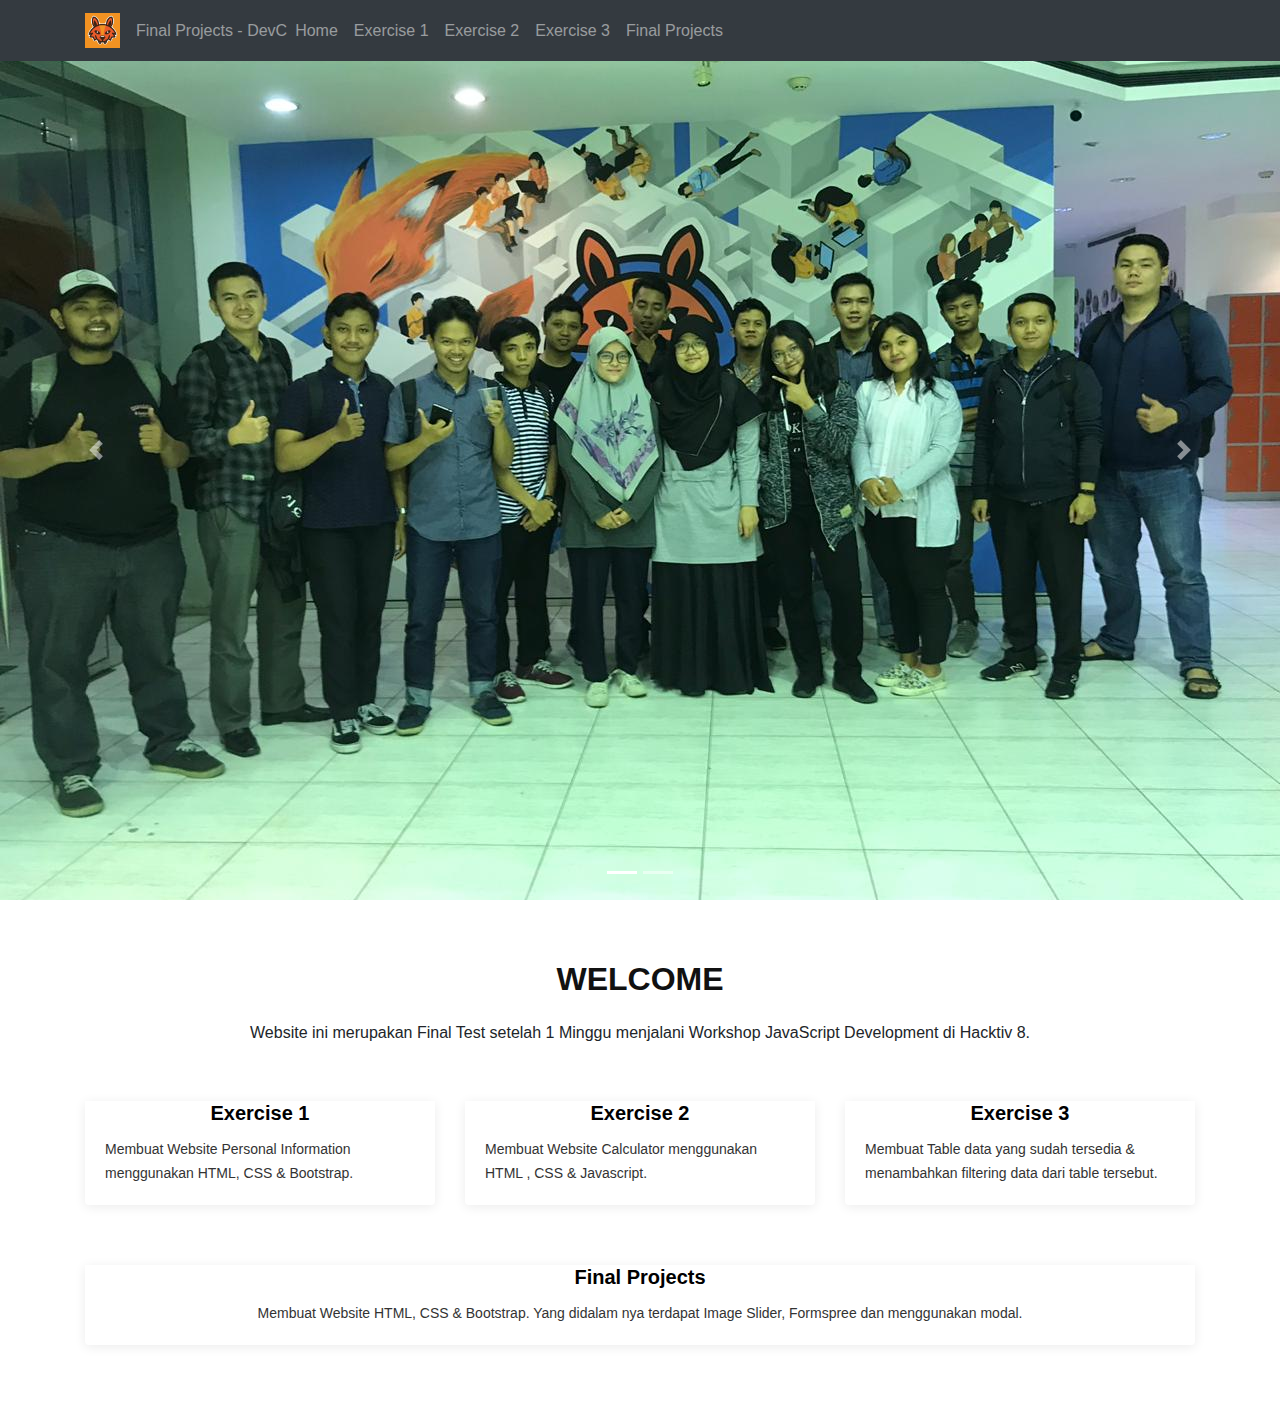
<file: FinalProjects/index.html>
<html>
    <head>
        <title>Final Projects</title>
        <meta charset="UTF-8">
        <meta name="viewport" content="width=device-width, initial-scale=1.0">
        <link rel="stylesheet" href="https://maxcdn.bootstrapcdn.com/bootstrap/4.0.0/css/bootstrap.min.css" integrity="sha384-Gn5384xqQ1aoWXA+058RXPxPg6fy4IWvTNh0E263XmFcJlSAwiGgFAW/dAiS6JXm" crossorigin="anonymous">
        <script src="https://code.jquery.com/jquery-3.2.1.slim.min.js" integrity="sha384-KJ3o2DKtIkvYIK3UENzmM7KCkRr/rE9/Qpg6aAZGJwFDMVNA/GpGFF93hXpG5KkN" crossorigin="anonymous"></script>
        <script src="https://cdnjs.cloudflare.com/ajax/libs/popper.js/1.12.9/umd/popper.min.js" integrity="sha384-ApNbgh9B+Y1QKtv3Rn7W3mgPxhU9K/ScQsAP7hUibX39j7fakFPskvXusvfa0b4Q" crossorigin="anonymous"></script>
        <script src="https://maxcdn.bootstrapcdn.com/bootstrap/4.0.0/js/bootstrap.min.js" integrity="sha384-JZR6Spejh4U02d8jOt6vLEHfe/JQGiRRSQQxSfFWpi1MquVdAyjUar5+76PVCmYl" crossorigin="anonymous"></script>
        <link rel="stylesheet" href="custom.css">
        

        <script type="text/javascript">
          $(document).ready(function(){
            $("#myModal").modal('show');
          });
        </script>

    </head>

    <body>
        <nav class="navbar navbar-expand-md navbar-dark bg-dark fixed-top">
            <div class="container">
                <button class="navbar-toggler" data-toggle="collapse" data-target="#collapse_target">
                    <span class="navbar-toggler-icon"></span>
                </button>

                <div class="collapse navbar-collapse" id="collapse_target">
                <a class="navbar-brand"><img src="img/logo-hactiv.png" width="35px" height="35px"></a>
                <span class="navbar-text"> Final Projects - DevC</span>

                <ul class="navbar-nav">
                    <li class="nav-item">
                        <a class="nav-link" href="#">Home</a>
                    </li>
                    <li class="nav-item">
                        <a class="nav-link" href="exercise1.html">Exercise 1</a>
                    </li>
                    <li class="nav-item">
                        <a class="nav-link" href="exercise2.html">Exercise 2</a>
                    </li>
                    <li class="nav-item">
                        <a class="nav-link" href="exercise3.html">Exercise 3</a>
                    </li>
                    <li class="nav-item">
                        <a class="nav-link" href="exercise4.html">Final Projects</a>
                    </li>
                </ul>

                </div>
            </div>            
        </nav>

        <div id="myModal" class="modal fade">
            <div class="modal-dialog">
                <div class="modal-content">
                    <div class="modal-header">
                        <button type="button" class="close" data-dismiss="modal" aria-hidden="true">&times;</button>
                        <h4 class="modal-title">Welcome</h4>
                    </div>
                    <div class="modal-body">
                      <p>Jelajahi Website Hasil Pembelajaran Di Hacktiv8.</p>
                    </div>
                </div>
            </div>
        </div>

        <div id="carouselExampleIndicators" class="carousel slide" data-ride="carousel">
                <ol class="carousel-indicators">
                  <li data-target="#carouselExampleIndicators" data-slide-to="0" class="active"></li>
                  <li data-target="#carouselExampleIndicators" data-slide-to="1"></li>
                </ol>
                <div class="carousel-inner">
                  <div class="carousel-item active">
                    <img class="d-block w-100" src="img/Image-1.jpg" alt="First slide">
                  </div>
                  <div class="carousel-item">
                    <img class="d-block w-100" src="img/Image-3.jpg" alt="Third slide">
                  </div>
                </div>
                <a class="carousel-control-prev" href="#carouselExampleIndicators" role="button" data-slide="prev">
                  <span class="carousel-control-prev-icon" aria-hidden="true"></span>
                  <span class="sr-only">Previous</span>
                </a>
                <a class="carousel-control-next" href="#carouselExampleIndicators" role="button" data-slide="next">
                  <span class="carousel-control-next-icon" aria-hidden="true"></span>
                  <span class="sr-only">Next</span>
                </a>
        </div>


        <section id="about">
          <div class="container">

            <header class="section-header">
                <h3>Welcome</h3>
                <p style="text-align:center;">Website ini merupakan Final Test setelah 1 Minggu menjalani Workshop JavaScript Development di Hacktiv 8.</p>
            </header>

            <div class="row about-cols">
              <div class="col-md-4 wow fadeInUp" style="visibility: visible; animation-name: fadeInUp;">
                  <div class="about-col">
                    <h2 class="title"><a href="exercise1.html">Exercise 1</a></h2>
                    <p>Membuat Website Personal Information menggunakan HTML, CSS & Bootstrap.</p>
                  </div>
              </div>

              <div class="col-md-4 wow fadeInUp" data-wow-delay="0.1s" style="visibility: visible; animation-delay: 0.1s; animation-name: fadeInUp;">
                  <div class="about-col">
                    <h2 class="title"><a href="exercise2.html">Exercise 2</a></h2>
                    <p>Membuat Website Calculator menggunakan HTML , CSS & Javascript.</p>
                  </div>
              </div>

                <div class="col-md-4 wow fadeInUp" data-wow-delay="0.1s" style="visibility: visible; animation-delay: 0.1s; animation-name: fadeInUp">
                    <div class="about-col">
                      <h2 class="title"><a href="exercise3.html">Exercise 3</a></h2>
                      <p>Membuat Table data yang sudah tersedia & menambahkan filtering data dari table tersebut.</p>
                    </div>
                </div>

                <div class="col-md-12 wow fadeInUp" data-wow-delay="0.1s" style="visibility: visible; animation-delay: 0.1s; animation-name: fadeInUp">
                    <div class="about-col">
                      <h2 class="title"><a href="exercise4.html">Final Projects</a></h2>
                      <p style="text-align:center;">Membuat Website HTML, CSS & Bootstrap. Yang didalam nya terdapat Image Slider, Formspree dan menggunakan modal.</p>
                    </div>
                </div>
            </div>

          </div>
        </section>
    </body>
</html>
</file>
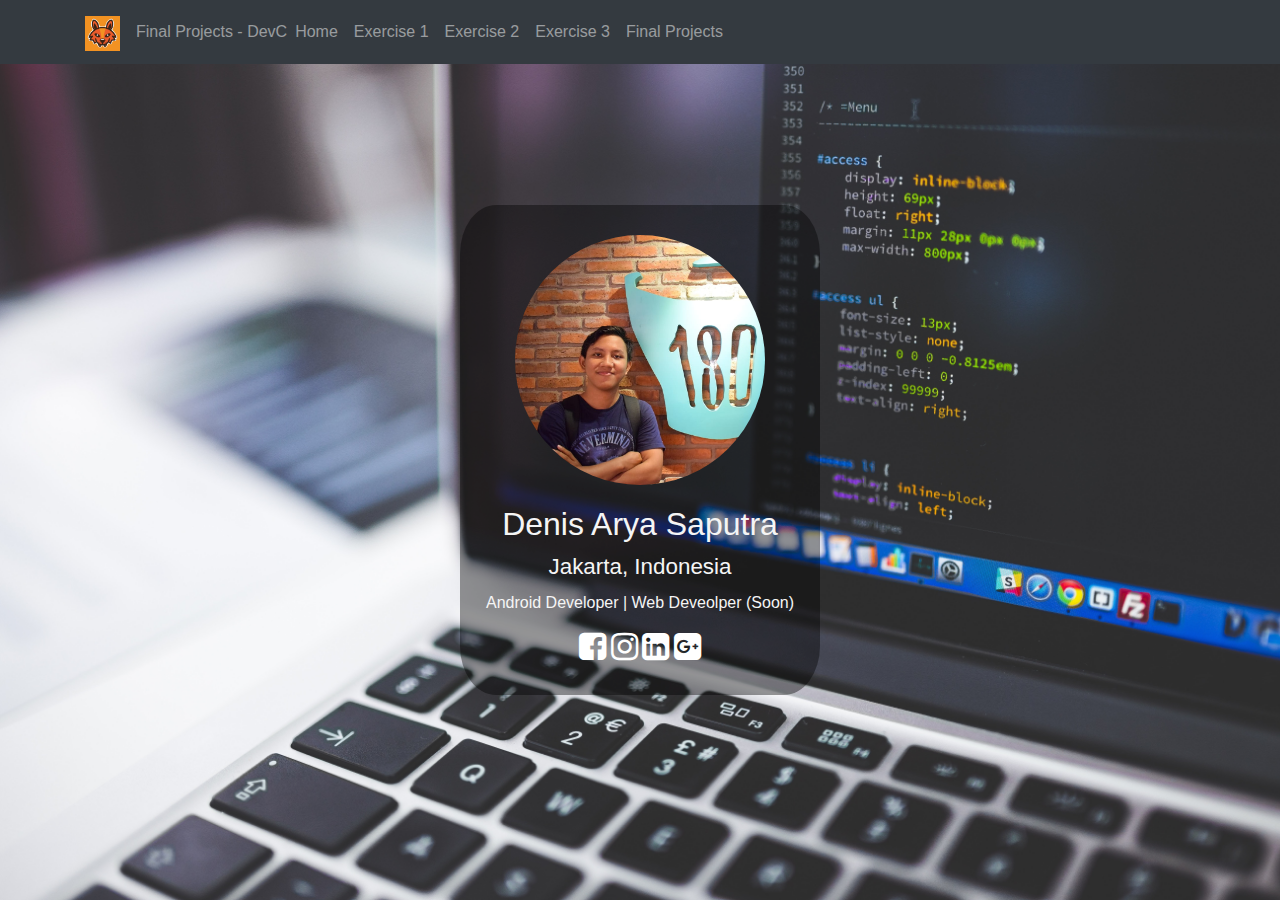
<file: FinalProjects/exercise1.html>
<!DOCTYPE html>
<html lang="en">
<head>
    <meta charset="UTF-8">
    <meta name="viewport" content="width=device-width, initial-scale=1.0">
    <meta http-equiv="X-UA-Compatible" content="ie=edge">

    <!-- Main Stylesheet File -->
    <link href="custom.css" type="text/css" rel="stylesheet">
    <link href="https://stackpath.bootstrapcdn.com/font-awesome/4.7.0/css/font-awesome.min.css" type="text/css" rel="stylesheet">
    <link href="https://fonts.googleapis.com/css?family=Cardo&display=swap" rel="stylesheet">
    <link rel="stylesheet" href="https://stackpath.bootstrapcdn.com/bootstrap/4.3.1/css/bootstrap.min.css" integrity="sha384-ggOyR0iXCbMQv3Xipma34MD+dH/1fQ784/j6cY/iJTQUOhcWr7x9JvoRxT2MZw1T" crossorigin="anonymous">
    
    <title>Personal Information</title>

</head>

    <body>
        <nav class="navbar navbar-expand-md navbar-dark bg-dark fixed-top">
            <div class="container">
                <button class="navbar-toggler" data-toggle="collapse" data-target="#collapse_target">
                    <span class="navbar-toggler-icon"></span>
                </button>

                <div class="collapse navbar-collapse" id="collapse_target">
                <a class="navbar-brand"><img src="img/logo-hactiv.png" width="35px" height="35px"></a>
                <span class="navbar-text"> Final Projects - DevC</span>

                <ul class="navbar-nav">
                    <li class="nav-item">
                        <a class="nav-link" href="index.html">Home</a>
                    </li>
                    <li class="nav-item">
                        <a class="nav-link" href="exercise1.html">Exercise 1</a>
                    </li>
                    <li class="nav-item">
                        <a class="nav-link" href="exercise2.html">Exercise 2</a>
                    </li>
                    <li class="nav-item">
                        <a class="nav-link" href="exercise3.html">Exercise 3</a>
                    </li>
                    <li class="nav-item">
                        <a class="nav-link" href="exercise4.html">Final Projects</a>
                    </li>
                </ul>

                </div>
            </div>            
        </nav>

        <div class="backImg">
            <div class="profile">
                <!-- <img src="img/Profile-Denis.jpg"> -->
                <img class="imgProfile" src="img/Profile-Denis.jpg">
                    <div class="profileText">
                        <h2>Denis Arya Saputra</h2>
                        <h3>Jakarta, Indonesia</h3>
                        <p>Android Developer | Web Deveolper (Soon) </p>
                    </div>
                    <div class="profileFonts">
                        <a href="https://www.facebook.com/dennis.a.saputra"><i class="fa fa-facebook-square fa-2x"></i></a>
                        <a href="https://www.instagram.com/dennisaryas1/"><i class="fa fa-instagram fa-2x"></i></a>
                        <a href="https://www.linkedin.com/in/denis-arya-saputra-000841129/"><i class="fa fa-linkedin-square fa-2x"></i></a>
                        <a href="https://aboutme.google.com/u/0/?referer=gplus"><i class="fa fa-google-plus-square fa-2x"></i></a>
                    </div>
            </div>     
        </div>
        
    </body>
    
</html>
</file>
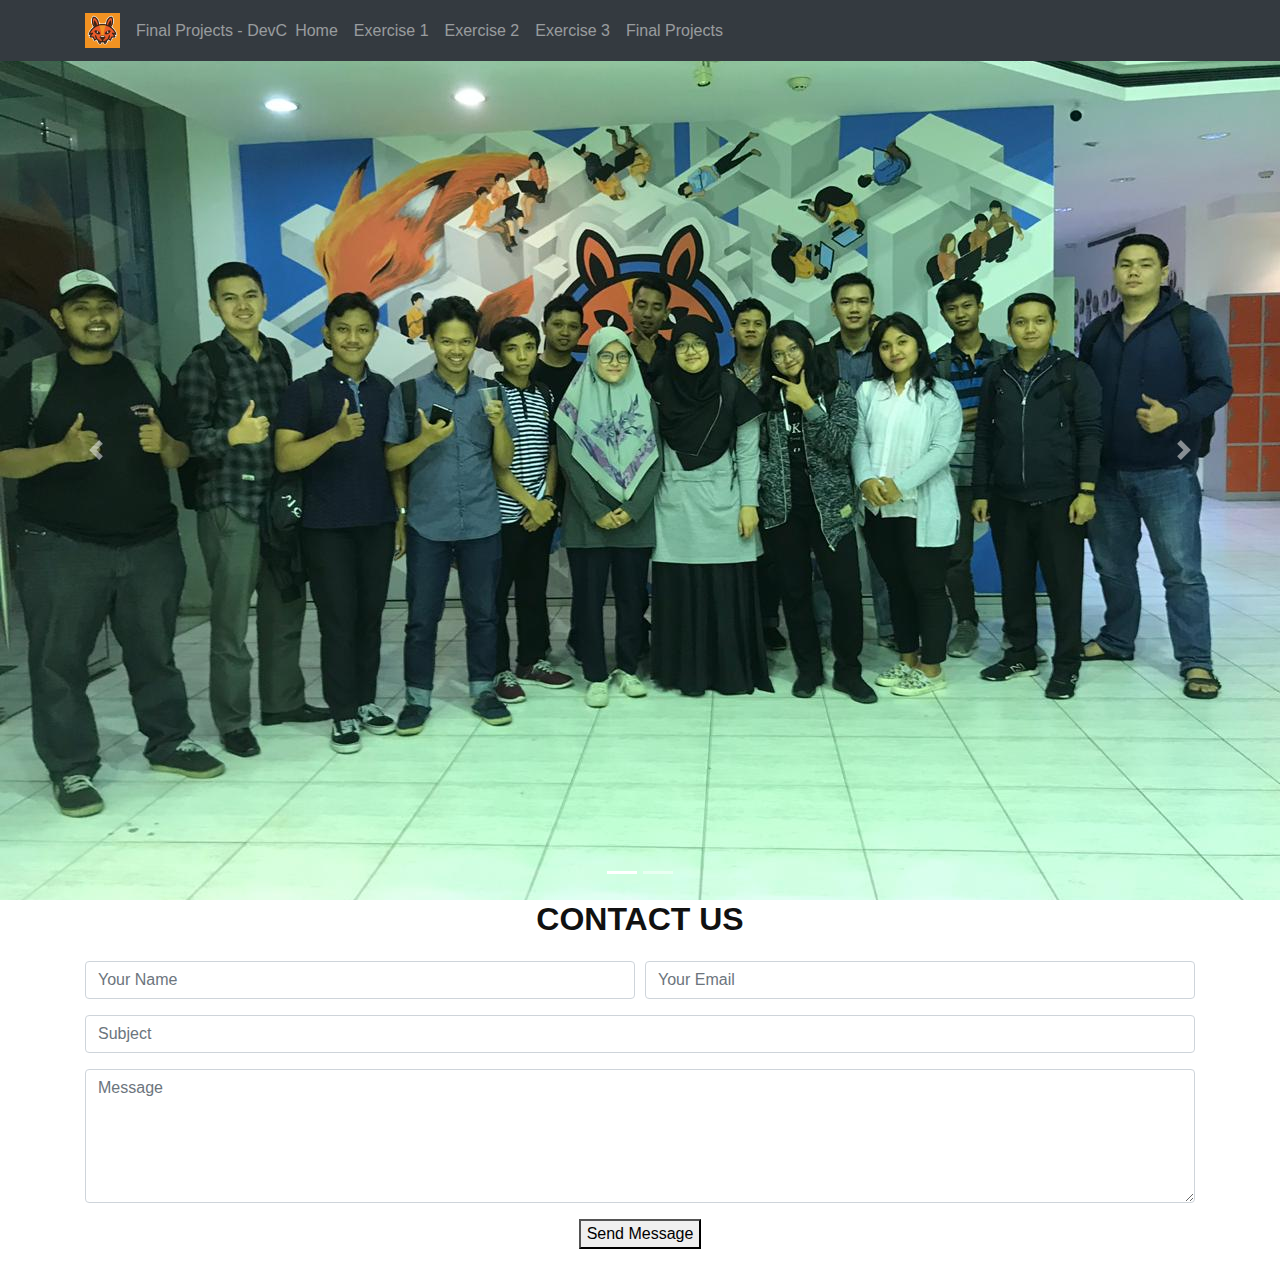
<file: FinalProjects/exercise4.html>
<html>
    <head>
        <title>Final Projects</title>
        <meta charset="UTF-8">
        <meta name="viewport" content="width=device-width, initial-scale=1.0">
        <link rel="stylesheet" href="https://maxcdn.bootstrapcdn.com/bootstrap/4.0.0/css/bootstrap.min.css" integrity="sha384-Gn5384xqQ1aoWXA+058RXPxPg6fy4IWvTNh0E263XmFcJlSAwiGgFAW/dAiS6JXm" crossorigin="anonymous">
        <script src="https://code.jquery.com/jquery-3.2.1.slim.min.js" integrity="sha384-KJ3o2DKtIkvYIK3UENzmM7KCkRr/rE9/Qpg6aAZGJwFDMVNA/GpGFF93hXpG5KkN" crossorigin="anonymous"></script>
        <script src="https://cdnjs.cloudflare.com/ajax/libs/popper.js/1.12.9/umd/popper.min.js" integrity="sha384-ApNbgh9B+Y1QKtv3Rn7W3mgPxhU9K/ScQsAP7hUibX39j7fakFPskvXusvfa0b4Q" crossorigin="anonymous"></script>
        <script src="https://maxcdn.bootstrapcdn.com/bootstrap/4.0.0/js/bootstrap.min.js" integrity="sha384-JZR6Spejh4U02d8jOt6vLEHfe/JQGiRRSQQxSfFWpi1MquVdAyjUar5+76PVCmYl" crossorigin="anonymous"></script>
        <link rel="stylesheet" href="custom.css">
    </head>

    <body>
        <nav class="navbar navbar-expand-md navbar-dark bg-dark fixed-top">
            <div class="container">
                <button class="navbar-toggler" data-toggle="collapse" data-target="#collapse_target">
                    <span class="navbar-toggler-icon"></span>
                </button>

                <div class="collapse navbar-collapse" id="collapse_target">
                <a class="navbar-brand"><img src="img/logo-hactiv.png" width="35px" height="35px"></a>
                <span class="navbar-text"> Final Projects - DevC</span>

                <ul class="navbar-nav">
                    <li class="nav-item">
                        <a class="nav-link" href="index.html">Home</a>
                    </li>
                    <li class="nav-item">
                        <a class="nav-link" href="exercise1.html">Exercise 1</a>
                    </li>
                    <li class="nav-item">
                        <a class="nav-link" href="exercise2.html">Exercise 2</a>
                    </li>
                    <li class="nav-item">
                        <a class="nav-link" href="exercise3.html">Exercise 3</a>
                    </li>
                    <li class="nav-item">
                        <a class="nav-link" href="exercise4.html">Final Projects</a>
                    </li>
                </ul>

                </div>
            </div>            
        </nav>

        <div id="carouselExampleIndicators" class="carousel slide" data-ride="carousel">
                <ol class="carousel-indicators">
                  <li data-target="#carouselExampleIndicators" data-slide-to="0" class="active"></li>
                  <li data-target="#carouselExampleIndicators" data-slide-to="1"></li>
                </ol>
                <div class="carousel-inner">
                  <div class="carousel-item active">
                    <img class="d-block w-100" src="img/Image-1.jpg" alt="First slide">
                  </div>
                  <div class="carousel-item">
                    <img class="d-block w-100" src="img/Image-3.jpg" alt="Third slide">
                  </div>
                </div>
                <a class="carousel-control-prev" href="#carouselExampleIndicators" role="button" data-slide="prev">
                  <span class="carousel-control-prev-icon" aria-hidden="true"></span>
                  <span class="sr-only">Previous</span>
                </a>
                <a class="carousel-control-next" href="#carouselExampleIndicators" role="button" data-slide="next">
                  <span class="carousel-control-next-icon" aria-hidden="true"></span>
                  <span class="sr-only">Next</span>
                </a>
        </div>

        <section id="contactus">
          <div class="container">

            <header class="section-header">
                <h3>Contact Us</h3>
                <div class="form">
                    <form action="https://formspree.io/dennisarya01@gmail.com" method="post" role="form" class="contactForm">
                      <div class="form-row">
                        <div class="form-group col-md-6">
                          <input type="text" name="name" class="form-control" id="name" placeholder="Your Name" data-rule="minlen:4" data-msg="Please enter at least 4 chars" />
                          <div class="validation"></div>
                        </div>
                        <div class="form-group col-md-6">
                          <input type="email" class="form-control" name="email" id="email" placeholder="Your Email" data-rule="email" data-msg="Please enter a valid email" />
                          <div class="validation"></div>
                        </div>
                      </div>
                      <div class="form-group">
                        <input type="text" class="form-control" name="subject" id="subject" placeholder="Subject" data-rule="minlen:4" data-msg="Please enter at least 8 chars of subject" />
                        <div class="validation"></div>
                      </div>
                      <div class="form-group">
                        <textarea class="form-control" name="message" rows="5" data-rule="required" data-msg="Please write something for us" placeholder="Message"></textarea>
                        <div class="validation"></div>
                      </div>
                      <div class="text-center"><button type="submit">Send Message</button></div>
                    </form>
                  </div>
            </header>
          
          </div>
        </section>

          </div>
        </section>
    </body>
</html>
</file>
<file: FinalProjects/custom.css>
.narrow {
    width: 75%;
    margin: 0 auto;
    padding-top: 2rem;
}

.btn-md {
    border-width: medium;
    border-radius: 0;
    padding: .6rem 1.1rem;
    text-transform: uppercase;
    margin: 1rem;
}

.section-header h3 {
    font-size: 32px;
    color: #111;
    text-transform: uppercase;
    text-align: center;
    font-weight: 700;
    position: relative;
    padding-bottom: 15px;
}

.carousel-item {
    height: 100vh;
    min-height: 300px;
    background: no-repeat center center scroll;
    -webkit-background-size: cover;
    background-size: cover;    
}

.navbar-dark .navbar-brand {
    color: #fff;
    font-size: 25px;
    text-transform: uppercase;
    font-weight: bold;
    letter-spacing: 2px;
}


#about {
    background: url("img/about-bg.jpg") center top no-repeat fixed;
    background-size: cover;
    padding: 60px 0 40px 0;
    position: relative;
  }
  
  #about::before {
    content: '';
    position: absolute;
    left: 0;
    right: 0;
    top: 0;
    bottom: 0;
    background: rgba(255, 255, 255, 0.92);
    z-index: 9;
  }
  
  #about .container {
    position: relative;
    z-index: 10;
  }
  
  #about .about-col {
    background: #fff;
    border-radius: 0 0 4px 4px;
    box-shadow: 0px 2px 12px rgba(0, 0, 0, 0.08);
    margin-bottom: 20px;
  }
  
  #about .about-col .img {
    position: relative;
  }
  
  #about .about-col .img img {
    border-radius: 4px 4px 0 0;
  }
  
  #about .about-col .icon {
    width: 64px;
    height: 64px;
    padding-top: 8px;
    text-align: center;
    position: absolute;
    background-color: #18d26e;
    border-radius: 50%;
    text-align: center;
    border: 4px solid #fff;
    left: calc( 50% - 32px);
    bottom: -30px;
    transition: 0.3s;
  }
  
  #about .about-col i {
    font-size: 36px;
    line-height: 1;
    color: #fff;
    transition: 0.3s;
  }
  
  #about .about-col:hover .icon {
    background-color: #fff;
  }
  
  #about .about-col:hover i {
    color: #18d26e;
  }
  
  #about .about-col h2 {
    color: #000;
    text-align: center;
    font-weight: 700;
    font-size: 20px;
    padding: 0;
    margin: 40px 0 12px 0;
  }
  
  #about .about-col h2 a {
    color: #000;
  }
  
  #about .about-col h2 a:hover {
    color: #18d26e;
  }
  
  #about .about-col p {
    font-size: 14px;
    line-height: 24px;
    color: #333;
    margin-bottom: 0;
    padding: 0 20px 20px 20px;
  }

   /* Exercise 1 */

   .backImg {
    width: 100%;
    height: 100vh;
    background-image: url("img/coding-1.jpg");
    background-size: cover;
    display: flex;
    align-items: center;
    justify-content: center;
    text-align: center;
    color: whitesmoke;     
    position: relative;
}

.profile {
    width: 360px;
    background-color: rgba(0, 0, 0, 0.4);
    padding: 30px 0;
    position: relative;
    border-radius: 10%;
}

.profileText {
    margin-bottom: 10px;
}

.profileText h2 {
    font-size: 2em;
    font-weight: 500;
    margin-bottom: 10px;
}

.profileText h3 {
  font-size: 1.4em;
  font-weight: 500;
  margin-bottom: 10px;
}

.imgProfile{
    height: 250px;
    border-radius: 70%;
    margin-bottom: 20px;
}

i {
    color: white;
}

/* Exercise 2 */

.calc-btn {
  background-color: silver;
  color: black;
  width: 25px;
  height: 45px;
  border: 1px solid gray;
  text-align: center;
  cursor: pointer;
  font-size: 32px;
  font-weight: 100;
  padding-top: 3px;
}

.calc-btn:hover{
  background-color: orange;
}

.rows {
  display: table;
  table-layout: fixed;
  width: 200px;
}

.column {
  display: table-cell;
}

#calc-zero {
  width: 51.66666667px;
  border-radius: 0 0 0 7px;

}

#calc-clear {
  width: 51.66666667px;
}

#calc-display-val {
  height: 80px; color: white;
  text-align: right;
  border-left: 1px solid grey;
  border-right: 1px solid grey;
  border-top: 1px solid grey;
  font-size: 48px;
  background-color: #383838;
  overflow: hidden;
  white-space: nowrap;
  padding: 12px;
  border-radius: 7px 7px 0 0;
}

.calc-btn-operator {
  background-color: orange;
  color: white;
}

.titleCal {
  text-align: center;
  margin-top: 100px;
}

#calc-equals {
  border-radius: 0 0 7px 0;
}

#calc-parent {
  margin-left: calc(50% - 100px);
}

.searchClass {
  margin-top: 100px;
}
</file>
